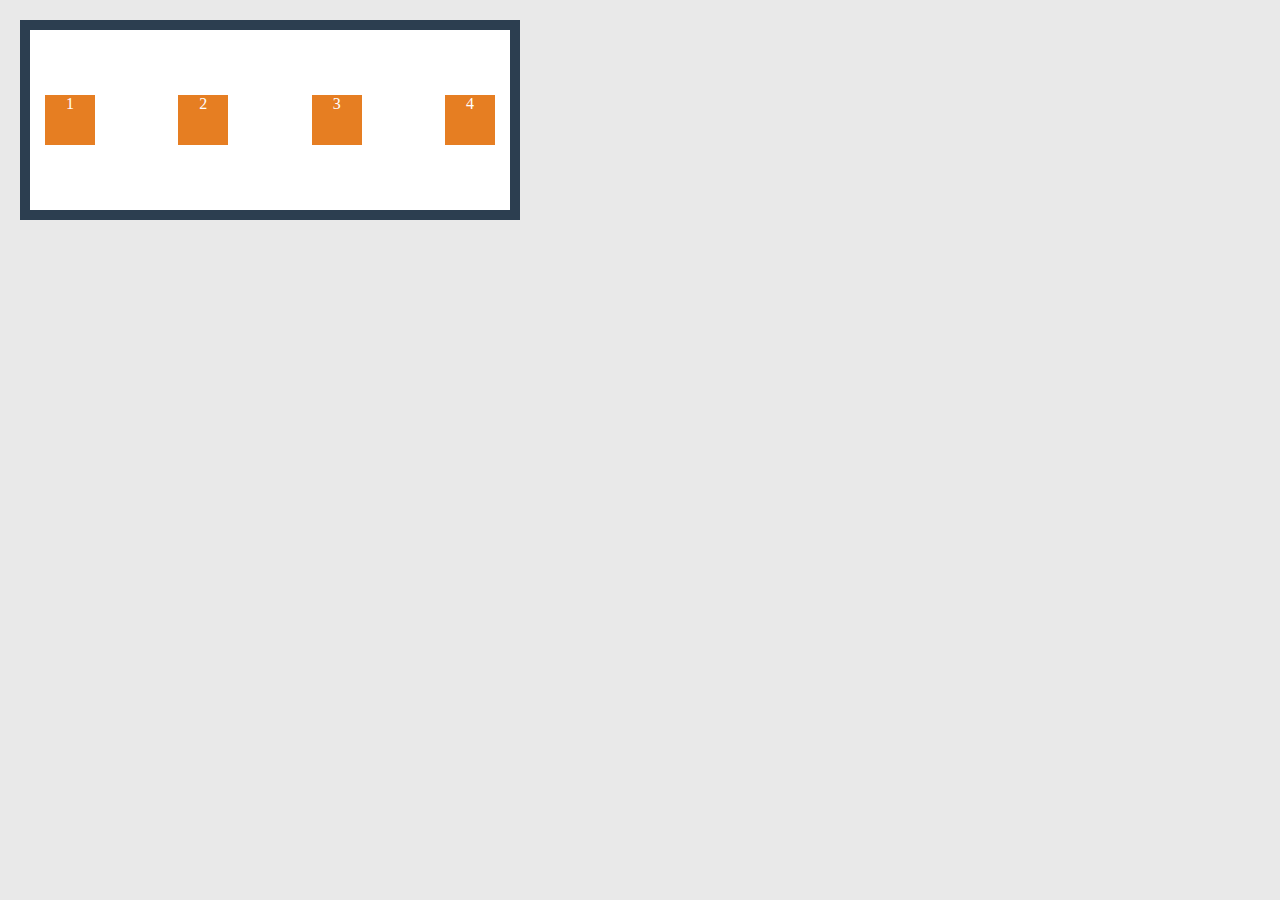
<file: Flexbox/index.html>
<!DOCTYPE html>
<html lang="en">
<head>
    <meta charset="UTF-8">
    <title>FlexBox</title>
    <meta name="viewport" content="width=device-width, initial-scale=1.0">
    <link rel="stylesheet" href="estilos.css">
</head>
<body>

    <div class="contenedor">
        <div class="elemento elemento1">1</div>
        <div class="elemento elemento2">2</div>
        <div class="elemento elemento3">3</div>
        <div class="elemento elemento4">4</div>
    </div>
    
</body>
</html>
</file>
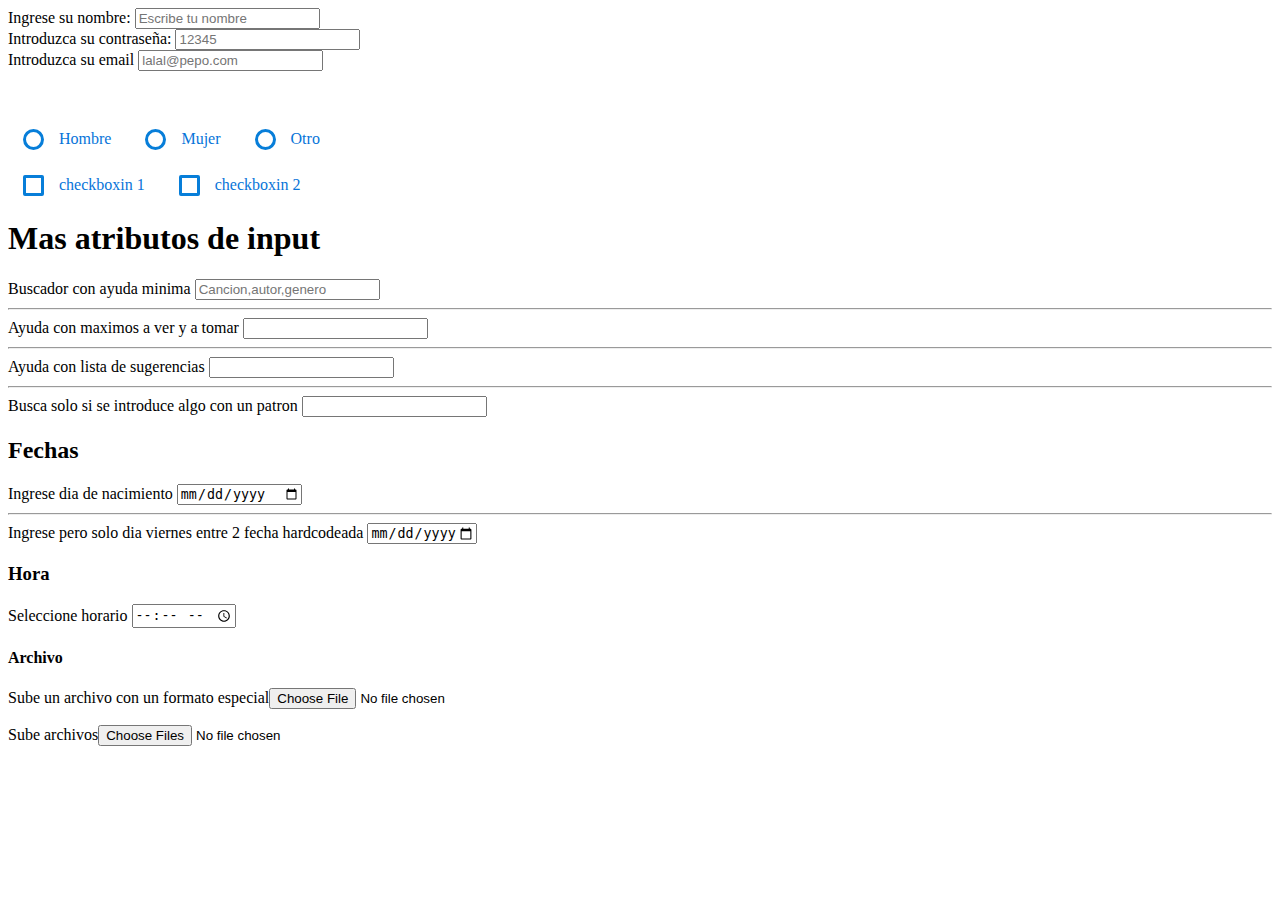
<file: Formulario Completo/index.html>
<!DOCTYPE html>
<html lang="en">
<head>
    <meta charset="UTF-8">
    <meta name="viewport" content="width=device-width, initial-scale=1.0,user-scalable=no">
    <title>Formulario</title>
    <link rel="stylesheet" href="estilos.css">
    <link rel="icon" href="../RP.png">
</head>
<body>
    <form >
        <!--Se asocia con el atributo  id-->
        <label for="idnombre">Ingrese su nombre: </label>
        <!--
            Cuadro para escribir con valor predertminado que al empezar a 
            escribir borra el contenido predeterminado anteriormente
        -->
        <input type="text" placeholder="Escribe tu nombre" 
        maxlength="10" name="nombre" id="idnombre">

        <br>
        <label for="idcontrasena">Introduzca su contraseña:</label>
        <input type="password" placeholder="12345" name="contrasena" id="idcontrasena">
       
        <br>
        <label for="idemail">Introduzca su email</label>
        <input type="email" id="idemail" placeholder="lalal@pepo.com">

        <br><br><br><br>
        <div class="radio">
            <input type="radio" name="sexo" id="hombre" >
            <label for="hombre">Hombre</label>
            <input type="radio" name="sexo" id="mujer" >
            <label for="mujer">Mujer</label>
            <input type="radio" name="sexo" id="otro">
            <label for="otro">Otro</label>
        </div>
        <br>
        <div class="check">
            <input type="checkbox" name="checkbox" id="checkbox1" >
            <label for="checkbox1">checkboxin 1</label>

            <input type="checkbox" name="checkbox2" id="checkbox2">
            <label for="checkbox2">checkboxin 2</label>

        </div>
        <div>

        </div>
    </form>

    <h1>Mas atributos de input</h1>
    <label for="idbuscador">Buscador con ayuda minima</label>
    <input type="search" name="buscador" id="idbuscador" placeholder="Cancion,autor,genero">
    <hr>
    <!-- 
        size caracteres visibles(es chamullo)
        maxlenght numero maximo de caracteres a tomar
    -->
    <label for="idbuscador2">Ayuda con maximos a ver y a tomar</label>
    <input type="search" id=idbuscador2 maxlength="7">

    <hr>
    <!-- 
        list crea una lista de sugerencias
    -->
    <label for="idbuscador3">Ayuda con lista de sugerencias</label>
    <input type="search" id=idbuscador3 list="listamodelos">
    <datalist id="listamodelos">
        <option value="Vento"></option>
        <option value="Apache"></option>
        <option value="Susan"></option>
        <option value="Flopi"></option>
    </datalist>

    <hr>
    <!-- 
        patter para introducir restricciones a lo ingresado
        required impide a los usuarios dejarlo vacio
    -->
    <label for="idbuscador4">Busca solo si se introduce algo con un patron</label>
    <input type="search" id=idbuscador4 pattern="[A-Za-z0-9]{8,20}" title="Un código válido consiste en una cadena con 8 a 20 caracteres, cada uno de los cuales es una letra o un dígito" required >

    <h2>Fechas</h2>
    <label for="fecha">Ingrese dia de nacimiento</label>
    <input type="date">
    <hr>
    <label for="fecha">Ingrese pero solo dia viernes entre 2 fecha hardcodeada</label>
    <input type="date" min="2015-02-20" max="2015-04-24" step="7">

    <h3>Hora</h3>
    <label for="">Seleccione horario</label>
    <input type="time" name="Hora">

    <h4>Archivo</h4>
    <!--
        <form action="../../form-result.php" method="post" 
        enctype="multipart/form-data" (usar esta xk es requerida)
    -->
    <p>Sube un archivo con un formato especial<input type="file" name="archivoSubido" accept="image/png, .jpeg, image/gif"></p>
    <p>Sube archivos<input type="file" name="archivoSubido[]" multiple></p>

</body>
</html>
</file>
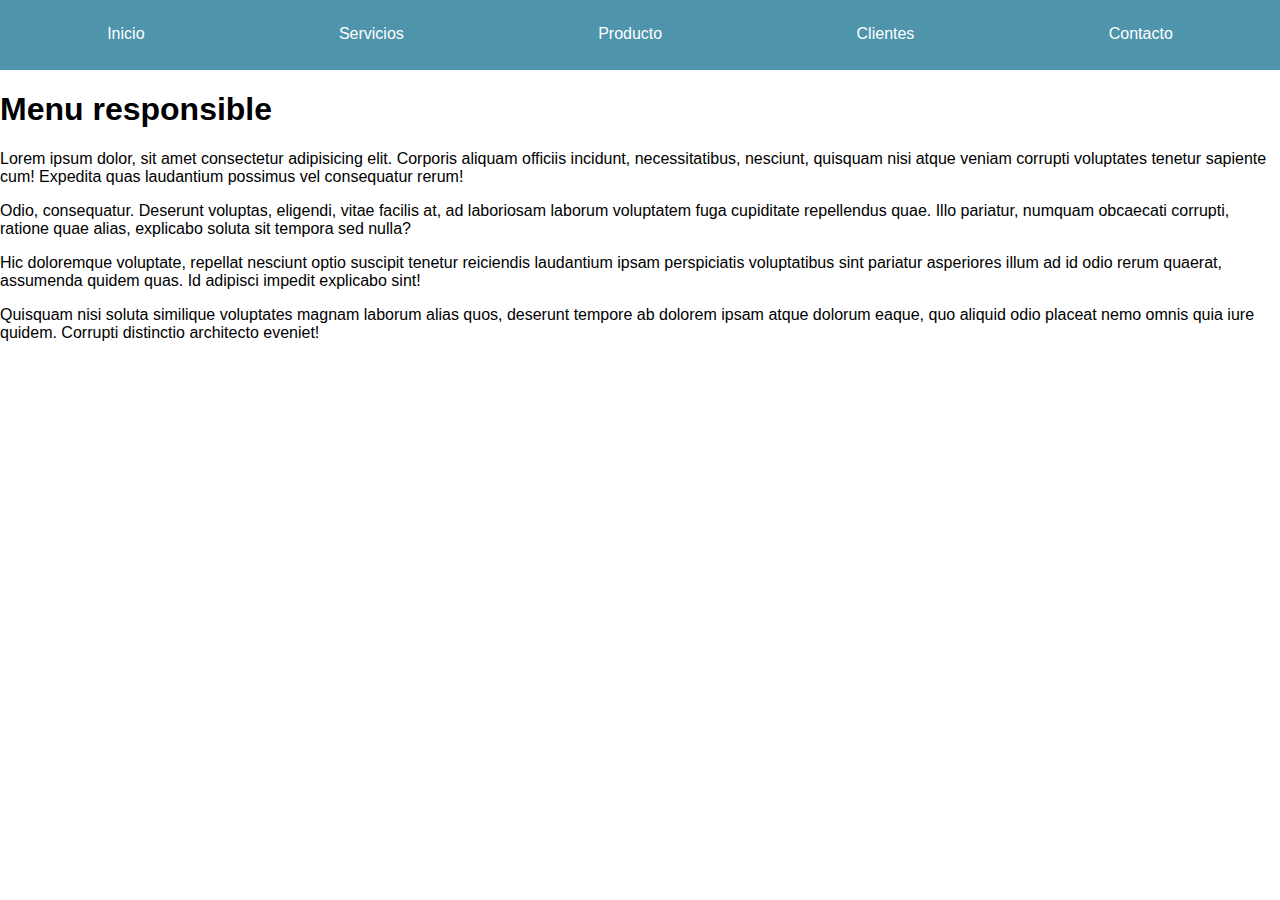
<file: menu desplegable/index.html>
<!DOCTYPE html>
<html lang="es">
<head>
    <meta charset="UTF-8">
    <meta name="viewport" content="width=device-width,
     initial-scale=1.0,user-scalable=no, initial-scale=1, maximum-scalable=1">
    <title>Document</title>
    <link rel="stylesheet" href="estilo.css">
</head>
<body>
    <header>
        <input type="checkbox" id="boton-menu">
        <label for="boton-menu"><img src="menu2.png" alt="" width="50"></label>

        <nav class="menu">
            <ul>
                <li><a href="">Inicio</a></li>
                <li><a href="">Servicios</a></li>
                <li><a href="">Producto</a></li>
                <li><a href="">Clientes</a></li>
                <li><a href="">Contacto</a></li>
            </ul>
        </nav>
    </header>

    <main>
        <h1>Menu responsible</h1>
        <p>Lorem ipsum dolor, sit amet consectetur adipisicing elit. Corporis aliquam officiis incidunt, necessitatibus, nesciunt, quisquam nisi atque veniam corrupti voluptates tenetur sapiente cum! Expedita quas laudantium possimus vel consequatur rerum!</p>
        <p>Odio, consequatur. Deserunt voluptas, eligendi, vitae facilis at, ad laboriosam laborum voluptatem fuga cupiditate repellendus quae. Illo pariatur, numquam obcaecati corrupti, ratione quae alias, explicabo soluta sit tempora sed nulla?</p>
        <p>Hic doloremque voluptate, repellat nesciunt optio suscipit tenetur reiciendis laudantium ipsam perspiciatis voluptatibus sint pariatur asperiores illum ad id odio rerum quaerat, assumenda quidem quas. Id adipisci impedit explicabo sint!</p>
        <p>Quisquam nisi soluta similique voluptates magnam laborum alias quos, deserunt tempore ab dolorem ipsam atque dolorum eaque, quo aliquid odio placeat nemo omnis quia iure quidem. Corrupti distinctio architecto eveniet!</p>
    </main>
</body>
</html>
</file>
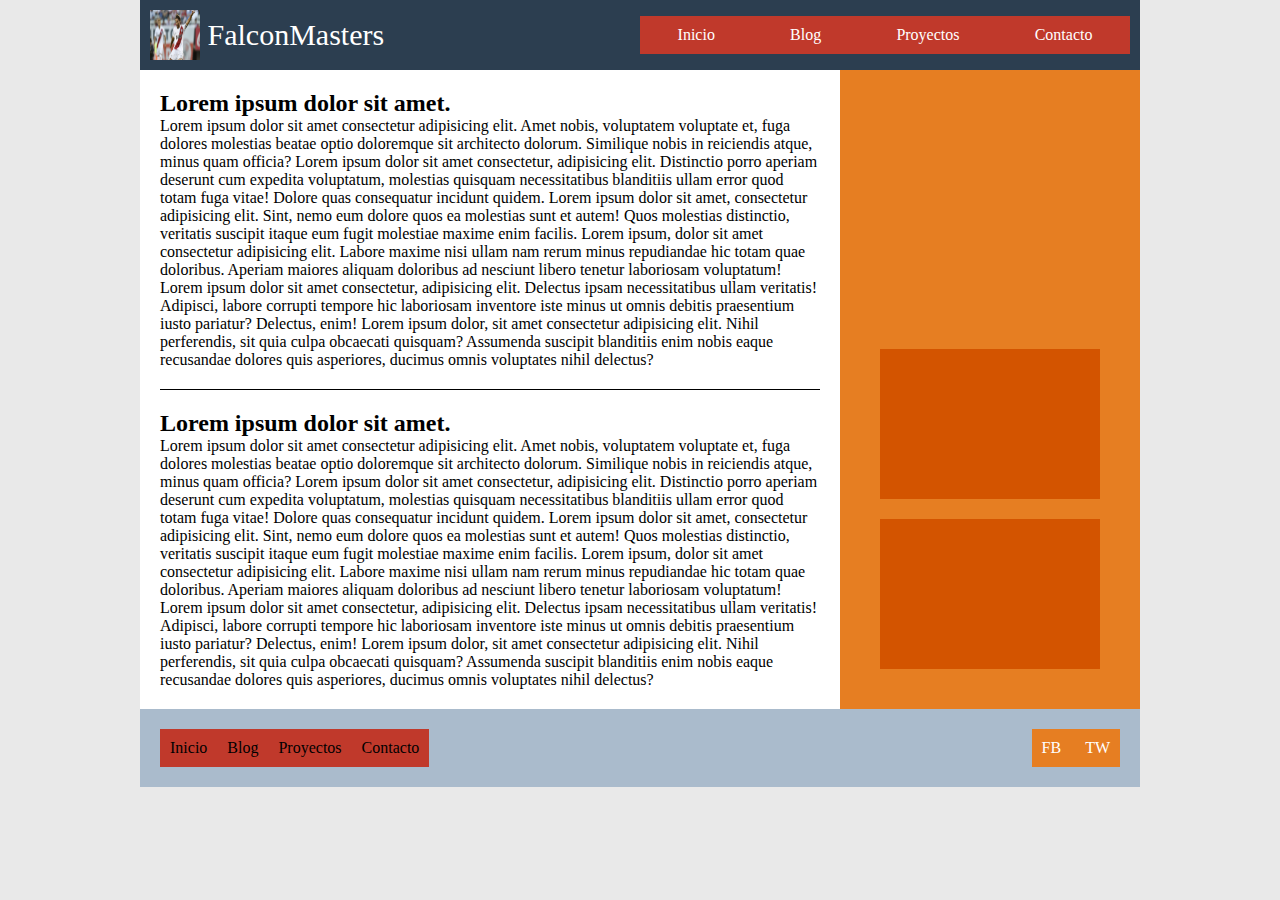
<file: Pagina de Practica/index.html>
<!DOCTYPE html>
<html lang="en">
<head>
    <meta charset="UTF-8">
    <meta name="viewport" content="width=device-width,user-scalable=no, initial-scale=1.0,maximum-scale=1.0,minimum-scale=1.0">
    <meta name="descripcion" content="">
    <title>Document</title>
    <link rel="stylesheet" href="estilos.css">
    
</head>

<body>

    <div class="contenedor">

        <header>
            <div class="logo">
                <img src="imagen/logo.jpg" width="150" alt=""><!--Inserta imagen-->
                <a href="#">FalconMasters</a>
            </div>
        
            <nav> <!--Menu de navegacion-->
                <a href="#">Inicio</a>
                <a href="#">Blog</a>
                <a href="#">Proyectos</a>
                <a href="#">Contacto</a>
            </nav>
        
        </header>

        <section class="main"> 
            <article>
                <h2 class="titulo">Lorem ipsum dolor sit amet.</h2>
                <p>
                    Lorem ipsum dolor sit amet consectetur adipisicing elit. Amet nobis, voluptatem voluptate et, fuga dolores molestias beatae optio doloremque sit architecto dolorum. Similique nobis in reiciendis atque, minus quam officia?
                    Lorem ipsum dolor sit amet consectetur, adipisicing elit. Distinctio porro aperiam deserunt cum expedita voluptatum, molestias quisquam necessitatibus blanditiis ullam error quod totam fuga vitae! Dolore quas consequatur incidunt quidem.
                    Lorem ipsum dolor sit amet, consectetur adipisicing elit. Sint, nemo eum dolore quos ea molestias sunt et autem! Quos molestias distinctio, veritatis suscipit itaque eum fugit molestiae maxime enim facilis.
                    Lorem ipsum, dolor sit amet consectetur adipisicing elit. Labore maxime nisi ullam nam rerum minus repudiandae hic totam quae doloribus. Aperiam maiores aliquam doloribus ad nesciunt libero tenetur laboriosam voluptatum!
                    Lorem ipsum dolor sit amet consectetur, adipisicing elit. Delectus ipsam necessitatibus ullam veritatis! Adipisci, labore corrupti tempore hic laboriosam inventore iste minus ut omnis debitis praesentium iusto pariatur? Delectus, enim!
                    Lorem ipsum dolor, sit amet consectetur adipisicing elit. Nihil perferendis, sit quia culpa obcaecati quisquam? Assumenda suscipit blanditiis enim nobis eaque recusandae dolores quis asperiores, ducimus omnis voluptates nihil delectus?
                </p>
            </article>

            <article>
                <h2 class="titulo">Lorem ipsum dolor sit amet.</h2>
                <p>
                    Lorem ipsum dolor sit amet consectetur adipisicing elit. Amet nobis, voluptatem voluptate et, fuga dolores molestias beatae optio doloremque sit architecto dolorum. Similique nobis in reiciendis atque, minus quam officia?
                    Lorem ipsum dolor sit amet consectetur, adipisicing elit. Distinctio porro aperiam deserunt cum expedita voluptatum, molestias quisquam necessitatibus blanditiis ullam error quod totam fuga vitae! Dolore quas consequatur incidunt quidem.
                    Lorem ipsum dolor sit amet, consectetur adipisicing elit. Sint, nemo eum dolore quos ea molestias sunt et autem! Quos molestias distinctio, veritatis suscipit itaque eum fugit molestiae maxime enim facilis.
                    Lorem ipsum, dolor sit amet consectetur adipisicing elit. Labore maxime nisi ullam nam rerum minus repudiandae hic totam quae doloribus. Aperiam maiores aliquam doloribus ad nesciunt libero tenetur laboriosam voluptatum!
                    Lorem ipsum dolor sit amet consectetur, adipisicing elit. Delectus ipsam necessitatibus ullam veritatis! Adipisci, labore corrupti tempore hic laboriosam inventore iste minus ut omnis debitis praesentium iusto pariatur? Delectus, enim!
                    Lorem ipsum dolor, sit amet consectetur adipisicing elit. Nihil perferendis, sit quia culpa obcaecati quisquam? Assumenda suscipit blanditiis enim nobis eaque recusandae dolores quis asperiores, ducimus omnis voluptates nihil delectus?
                </p>
            </article>
        </section>

        <aside>
            <div class="widget">
                <div class="imagen"></div>
            </div>

            <div class="widget">
                <div class="imagen"></div>
            </div>
        </aside>

        <footer>
            <section class="links">
                <a href="#">Inicio</a>
                <a href="#">Blog</a>
                <a href="#">Proyectos</a>
                <a href="#">Contacto</a>
            </section>

            <div class="social">
                <a href="#">FB</a>
                <a href="#">TW</a>
            </div>
        </footer>
    </div>
    
</body>
</html>
</file>
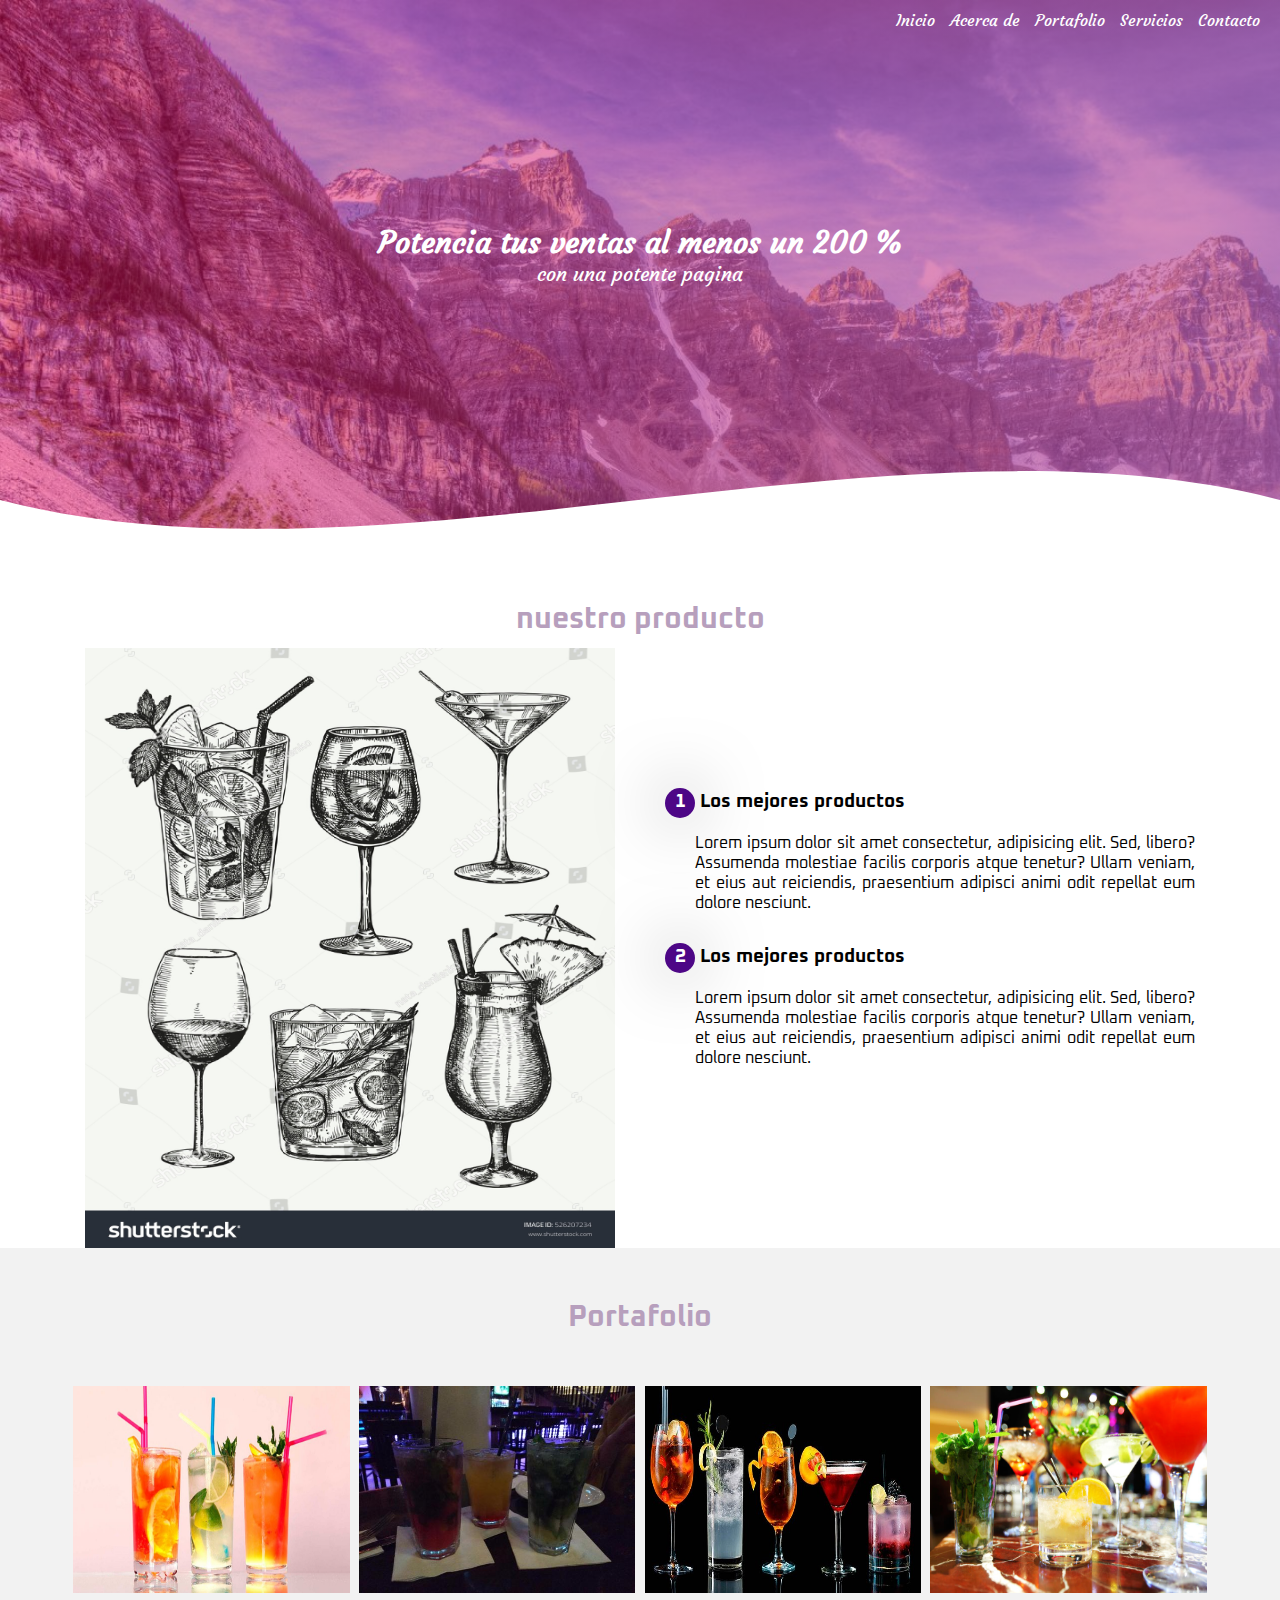
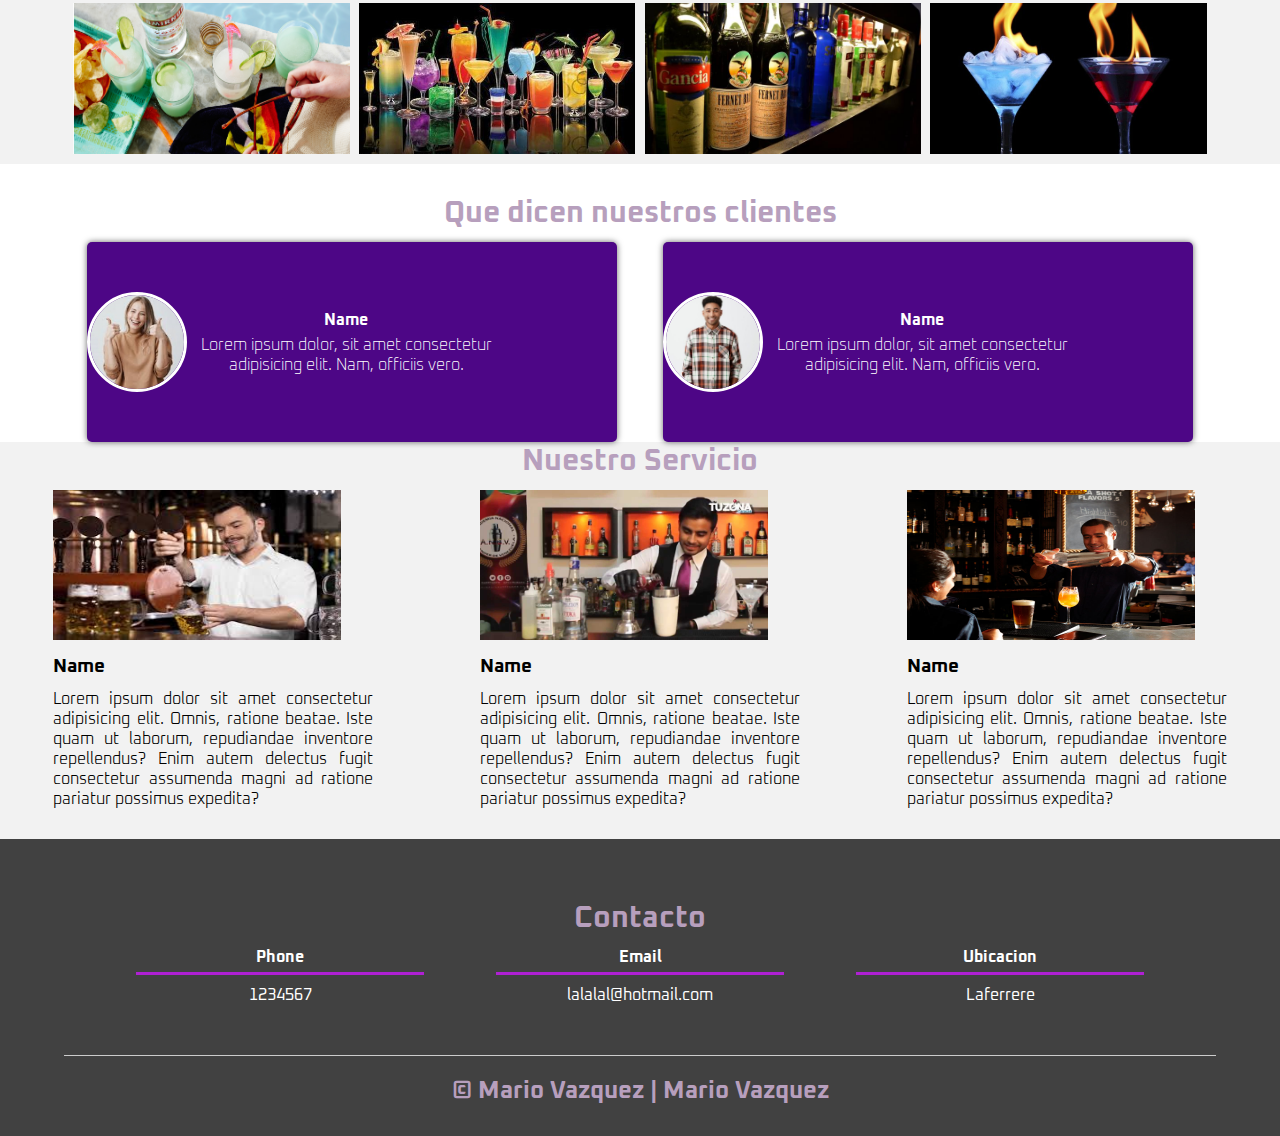
<file: Segunda Practica de pagina/index.html>
<!DOCTYPE html>
<html lang="es">
<head>
    <meta charset="UTF-8">
    <meta name="viewport" content="width=device-width, initial-scale=1.0, user-escalable=no">
    <title>Segunda practica</title>
    <link rel="stylesheet" href="estilos.css">
    <link rel="shortcut icon" href="../../Iconos/favicon.jpg" type="image/x-icon">
    <link href="https://fonts.googleapis.com/css?family=Courgette|Oxanium:400,500,800&display=swap" rel="stylesheet"> 
    <!-- https://fonts.google.com/ -->

</head>
<body>
    <header>

        <nav>
            <a href="https://www.ole.com.ar/">Inicio</a>
            <a href="#">Acerca de</a>
            <a href="#">Portafolio</a>
            <a href="#">Servicios</a>
            <a href="#">Contacto</a>
        </nav>

        <section class="textos-header">
            <h1>Potencia tus ventas al menos un 200 %</h1>
            <h2>con una potente pagina</h2>
        </section>

        <div class="wave" style="height: 150px; overflow: hidden;" ><svg viewBox="0 0 500 150" preserveAspectRatio="none"
             style="height: 100%; width: 100%;"><path d="M0.00,49.98 C150.00,150.00 349.20,-50.00 500.00,49.98 L500.00,150.00 L0.00,150.00 Z" 
             style="stroke: none; fill: #fff;"></path></svg></div>
        
    </header>
    <!-- minuto 17(html) -->
    <!--  -->
    <main> 
        <h2 class="titulo" >nuestro producto</h2>
        <section class="NuestroProducto">
            <img src="img/tragos.jpg" alt="" class="imagen-main">
            <div class="textos">
                <div class="texto">
                    <h3><span>1</span>Los mejores productos</h3>
                    <p>Lorem ipsum dolor sit amet consectetur, adipisicing elit. Sed, libero? Assumenda molestiae facilis corporis atque tenetur? Ullam veniam, et eius aut reiciendis, praesentium adipisci animi odit repellat eum dolore nesciunt.</p>
                </div>
                <div class="texto">
                    <h3><span>2</span>Los mejores productos</h3>
                    <p>Lorem ipsum dolor sit amet consectetur, adipisicing elit. Sed, libero? Assumenda molestiae facilis corporis atque tenetur? Ullam veniam, et eius aut reiciendis, praesentium adipisci animi odit repellat eum dolore nesciunt.</p>
                </div>    
             
            </div>  
        </section>

        <section class="portafolio">
            <h2 class="titulo">Portafolio</h2>
            <br><br>
            <div class="galeria">
            
               <img src="img/fotos/trago1.jpg" alt="">
               <img src="img/fotos/trago2.jpg" alt=""> 
               <img src="img/fotos/trago3.jpg" alt=""> 
               <img src="img/fotos/trago4.jpg" alt=""> 
               <img src="img/fotos/trago5.jpg" alt=""> 
               <img src="img/fotos/trago6.jpg" alt=""> 
               <img src="img/fotos/trago7.jpg" alt=""> 
               <img src="img/fotos/trago8.jpg" alt=""> 
            </div>
        </section>
        <section class=" max-opinion">
            <h2 class="titulo">Que dicen nuestros clientes</h2>

            <div class="opinion"> 
                <img src="img/cliente/images.jpg" alt="">
                <div>
                    <h4>Name</h4>
                    <p>Lorem ipsum dolor, sit amet consectetur adipisicing elit. Nam, officiis vero.</p>
                </div>
            </div>

            <div class="opinion">
                <img src="img/cliente/persona-e1533759204552.jpg" alt="">
                <div>
                    <h4>Name</h4>
                    <p>Lorem ipsum dolor, sit amet consectetur adipisicing elit. Nam, officiis vero.</p>
                </div>
            </div>

        </section>

        <section class=" servicios">
            <h2 class="titulo">Nuestro Servicio</h2>
            <div>
                <img src="img/Haciendo tragos/index.jpg" alt="">
                <h3>Name</h3>
                <p>Lorem ipsum dolor sit amet consectetur adipisicing elit. Omnis, ratione beatae. Iste quam ut laborum, repudiandae inventore repellendus? Enim autem delectus fugit consectetur assumenda magni ad ratione pariatur possimus expedita?</p>
            </div>
            <div>
                <img src="img/Haciendo tragos/maxresdefault.jpg" alt="">
                <h3>Name</h3>
                <p>Lorem ipsum dolor sit amet consectetur adipisicing elit. Omnis, ratione beatae. Iste quam ut laborum, repudiandae inventore repellendus? Enim autem delectus fugit consectetur assumenda magni ad ratione pariatur possimus expedita?</p>
            </div>
            <div>
                <img src="img/Haciendo tragos/trago1.jpg" alt="">
                <h3>Name</h3>
                <p>Lorem ipsum dolor sit amet consectetur adipisicing elit. Omnis, ratione beatae. Iste quam ut laborum, repudiandae inventore repellendus? Enim autem delectus fugit consectetur assumenda magni ad ratione pariatur possimus expedita?</p>
            </div>
        </section>
    </main>
    <footer>
        <h2 class="titulo">Contacto</h2>
        <div class="contacto">
            <div>
                <h4>Phone</h4>
                <p>1234567</p> 
             </div>
             <div>
                 <h4>Email</h4>
                 <p>lalalal@hotmail.com</p> 
              </div>
              <div>
                 <h4>Ubicacion</h4>
                 <p>Laferrere</p> 
              </div>
        </div>
         <h2 class="titulo-final">&copy; Mario Vazquez | Mario Vazquez</h2>
    </footer>


   
</body>
</html>
</file>
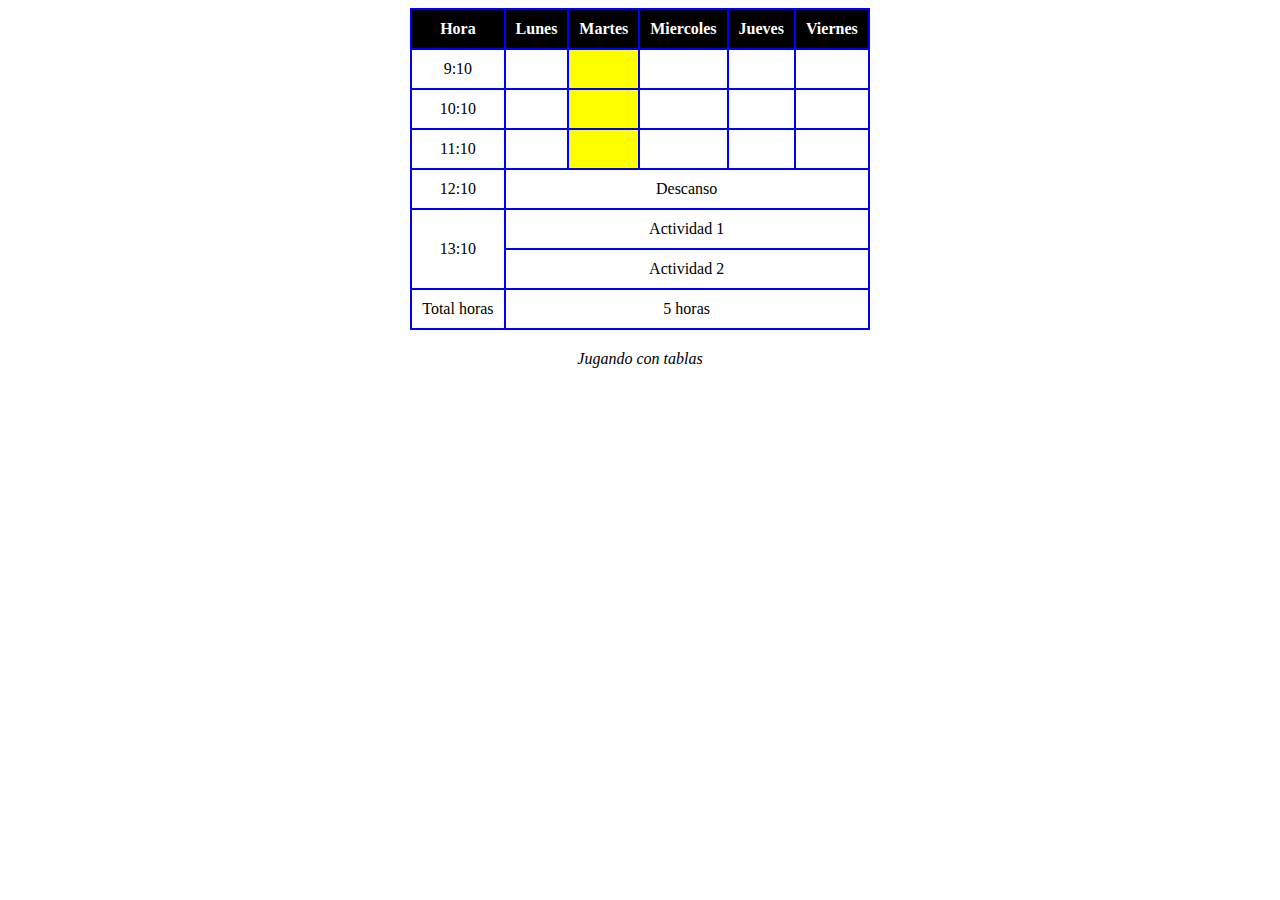
<file: Tabla Comun/index.html>
<!DOCTYPE html>
<html lang="en">
<head>
    <meta charset="UTF-8">
    <meta name="viewport" content="width=device-width, initial-scale=1.0,A user-scalable=no">
    <title>Document</title>
    <link rel="stylesheet" href="estilos.css">
</head>
    <table >

        <!--
            Leyenda
        -->
        <caption>Jugando con tablas</caption>

        <!--
            Agrupacion de columnas
        -->
        <colgroup>
            <col span="2"><!--Ignora la cantidad dicha-->
            <col class="yellow"> <!--En este caso, comienza con la tercera-->
        </colgroup>

        <thead>

            <!--Cabecera-->
            <tr> <!--1° fila-->
                <th>Hora</th><!--1° columnas-->
                <th>Lunes</th><!--2° columnas-->
                <th>Martes</th><!--3° columnas-->
                <th>Miercoles</th><!--4° columnas-->
                <th>Jueves</th<!--5° columnas-->
                <th>Viernes</th><!--6° columnas-->
            </tr> 
            <!--Fin de cabezera--> 
        </thead>
        <!--Cuerpo de la tabla-->
        <tbody>
<!-- Para pintar una fila, poner clase en tr-->

            <tr ><!--2° fila-->
                <td>9:10</td><!--1° columnas-->
                <td></td><!--2° columnas-->
                <td></td><!--3° columnas-->
                <td></td><!--4° columnas-->
                <td></td><!--5° columnas-->
                <td></td><!--6° columnas-->
            </tr>  
            <tr>
                <td>10:10</td>
                <td></td>
                <td></td>
                <td></td>
                <td></td>
                <td></td><!--6° columnas-->
            </tr>
            <tr>
                <td>11:10</td>
                <td></td>
                <td></td>
                <td></td>
                <td></td>
                <td></td><!--6° columnas-->
            </tr>
            <tr>
                <td>12:10</td>
                <!--Ocupa la cantidad de columnas que indiquemos-->
                <td colspan="5">Descanso</td>
            </tr>
            <tr>
                <td rowspan="2">13:10</td> <!--Ocupa dos filas-->
                <td colspan="5">Actividad 1</td>
            </tr>
            <tr>
                <td colspan="5">Actividad 2</td>
            <tfoot>
                <tr>
                    <td>Total horas</td>
                    <td colspan="5">5 horas</td>
                </tr>
            </tfoot>

        </tbody>
    </table>

</body>
</html>
</file>
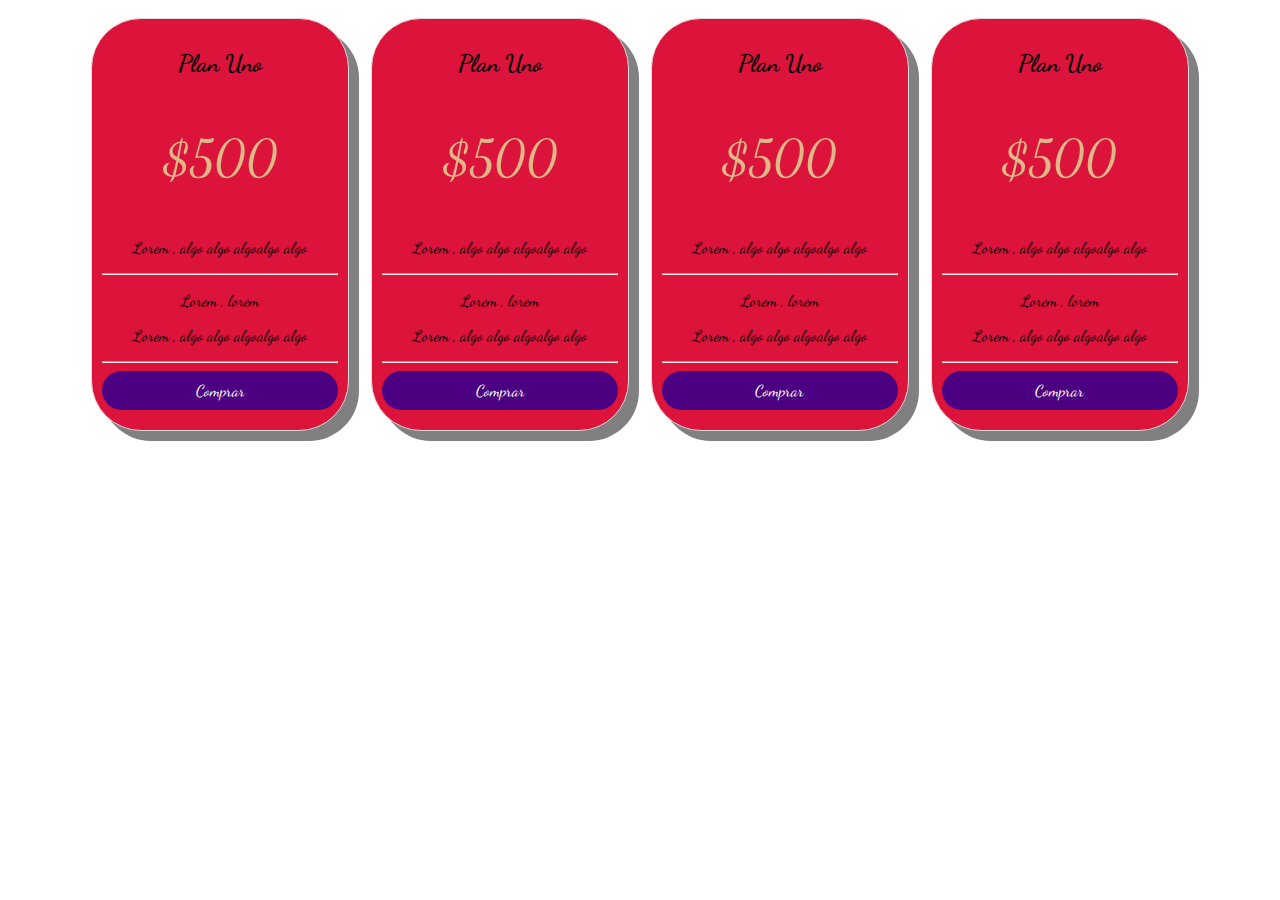
<file: Tabla de precios/tabla-precios.html>
<!DOCTYPE html>
<html lang="en">
<head>
    <meta charset="UTF-8">
    <meta name="viewport" content="width=device-width, initial-scale=1.0">
    <title>Tabka de Precios</title>
    <link href="https://fonts.googleapis.com/css?family=Dancing+Script:400,600,700&display=swap&subset=vietnamese" rel="stylesheet"> 
    <link rel="stylesheet" href="tabla-precios.css">
</head>
<body>

    <section class="contenedor flex textoEnElCentro">
        <div class="columna">
            <h2>Plan Uno</h2>
            <p class="precio"> $500</p>
            <p>Lorem , algo algo algoalgo algo </p>
            <!-- es el dibujo de una linea linea-->
            <hr> 
            <p>Lorem , lorem</p>
            <p>Lorem , algo algo algoalgo algo</p>
            <hr>
            <a href="#" class="boton-precio">Comprar</a>
        </div>
        <div class="columna">
            <h2>Plan Uno</h2>
            <p class="precio"> $500</p>
            <p>Lorem , algo algo algoalgo algo </p>
            <!-- es el dibujo de una linea linea-->
            <hr> 
            <p>Lorem , lorem</p>
            <p>Lorem , algo algo algoalgo algo</p>
            <hr>
            <a href="#" class="boton-precio">Comprar</a>
        </div>
        <div class="columna">
            <h2>Plan Uno</h2>
            <p class="precio"> $500</p>
            <p>Lorem , algo algo algoalgo algo </p>
            <!-- es el dibujo de una linea linea-->
            <hr> 
            <p>Lorem , lorem</p>
            <p>Lorem , algo algo algoalgo algo</p>
            <hr>
            <a href="#" class="boton-precio">Comprar</a>
        </div>
        <div class="columna">
            <h2>Plan Uno</h2>
            <p class="precio"> $500</p>
            <p>Lorem , algo algo algoalgo algo </p>
            <!-- es el dibujo de una linea linea-->
            <hr> 
            <p>Lorem , lorem</p>
            <p>Lorem , algo algo algoalgo algo</p>
            <hr>
            <a href="#" class="boton-precio">Comprar</a>
        </div>
    </section>
    
</body>
</html>
</file>
<file: Flexbox/estilos.css>
*{
    margin: 0;
    padding: 0;
    box-sizing: border-box;
}
body{
    background:#e9e9e9;
}
.contenedor{
    width: 500px;
    height: 200px;
    background: #fff;
    padding: 10px;
    border: 10px solid #2c3e50;
    margin: 20px;

    display: flex/* se posicionaron en linea y ahora ocupa 100 % de la parte vertical*/;
    flex-direction: row;
    flex-wrap: wrap;

    justify-content: space-between;
    align-items: center;

}
.elemento{
    color: #fff;
    margin: 5px;
    width: 50px/*(ANCHO)por defecto ocupa el 100*/;
    height: 50px; /*(ALTURA)despues del displaya flex, esto recuadra el numero*/
    background: #e67e22;
    text-align: center;
}
</file>
<file: Formulario Completo/estilos.css>
input[type="radio"], 
input[type="checkbox"]{
    display: none;
}

.radio label,
.check label{
    color: #0774D9;
    padding: 5px 15px 5px 51px;
    display: inline-block;
    position: relative;
    font-size: 1em;
    border-radius: 5px;
    cursor: pointer;/*para que paresca que es un link*/
    -webkit-transition: all 0.7s ease;
    transition: all 0.7s ease;
}

.radio label:hover,
.check label:hover{
    background: cornflowerblue;
}

.radio label::before,
.check label:before{
    content:"" ;
    width: 15px;
    height: 15px;
    display: inline-block;
    background:none;
    border: 3px solid #077ed9;
    border-radius: 50%;
    position: absolute;
    left: 15px;
    top: 4px;
}

.check label:before{
   border-radius: 2px; 
}


/*Cuando esten selecionados, vamos a modificar los estilos de label*/
input[type="radio"]:checked + label,
input[type="checkbox"]:checked + label{
    padding: 5px 15px;
    background: #0774D9;
    border-radius: 2px;
    color: #fff;
}

/* Desaparecer el circulo */
input[type="radio"]:checked + label:before,
input[type="checkbox"]:checked + label:before{
    display: none;
}
</file>
<file: menu desplegable/estilo.css>
/* *{
    margin: 0;
    padding: 0;
    background: #f2f2f2;
} */
body{
    margin: 0;
    font-family: sans-serif;
}
header{
    width: 100%;
    background: #4e94ab;
    height: 70px;
}
#boton-menu{
    display: none;/*elimina el cuadradito*/
}
header label{
    display: none;/*ahora lo pongo para que desaparezca*/
    width: 30px;
    height: 30px;
    padding: 10px;
}
header label:hover{
    cursor: pointer;
    background: red;
    width:50px;
    height: 50px;
}

.menu ul{
    margin: 0;
    list-style: none;/*Se saca los puntos a la lista*/
    padding: 10px;
    display: flex;
    /* justify-content: space-evenly; */
}

.menu li{
    flex-grow: 1;
    text-align: center;
}

.menu li:hover{
    background: rgba(0, 0, 0, 0.5);
}

.menu li a{
    display: block ;
    padding: 15px 20px;
    color: #fff;
    text-decoration: none;
}

.pepe{

   padding: 20px; 
  
}

@media screen and (max-width:700px){
    
    header label{
        display: block;
    }
    .menu {
        position: absolute;
        background: #4e94ab;
        width: 100%;
        margin-left: -100%;/*para sacar el menu de la pantalla */
        transition: all 0.5s;
    }
    .menu ul{
        flex-direction: column;
    }

    .menu li{
        border-top: 1px solid #fff;
    }
    .menu li:last-child{
        border-bottom: 1px solid #fff;
    }

    #boton-menu:checked ~ .menu{
        margin: 0;
    }

}
</file>
<file: Pagina de Practica/estilos.css>
*{
    margin: 0;
    padding: 0; /*establece el espacio de relleno requerido por todos los lados de un elemento.*/
    box-sizing: border-box; /*Esto típicamente hace mucho más fácil dimensionar elementos.*/
}

.contenedor{
    background: #ccc;
    width: 90%;
    max-width: 1000px;
    margin: auto;

    /*Flex*/
    display: -webkit-box;
    display: flex;
    -webkit-box-orient: horizontal;
    -webkit-box-direction: normal;
            flex-direction: row;
    flex-wrap: wrap;

}

body{
    background: #e9e9e9; 
    
}

header{
    background: #2c3e50;
    width: 100%;
    padding: 10px;

    /*Flex*/
    display: -webkit-box;
    display: flex;
    -webkit-box-pack: justify;
            justify-content: space-between;
    -webkit-box-align: center;
            align-items: center;
    -webkit-box-orient: horizontal;
    -webkit-box-direction: normal;
            flex-direction: row;
    flex-wrap: wrap;
}
header .logo{
    color: #fff;
    font-size: 30px;
}

header .logo img{
    
    height: 50px; /*Altura*/
    width: 50px;
    /*lo de arriba es para no tener que usar siempre flex box y esas cosas*/
    vertical-align: top;
}

header .logo a{
    color: #fff;
    text-decoration: none;
    line-height: 50px;/*para que se centre con la imagen, esta hardcodeada la altura(height)*/
}

header nav{
    width: 50%;
    
    /*FLex*/
    display: -webkit-box;
    display: flex;
    flex-wrap: wrap;
    -webkit-box-align: center;
            align-items: center;
}

header nav a{
    background: #c0392b;
    color: #fff;
    text-align: center;
    text-decoration: none;
    padding: 10px;
    display: inline-block;

    /*propiedades del flex (heredadas)*/
    -webkit-box-flex: 1;
            flex-grow: 1; /*sin esta linea no ocupada el total del espacio*/
}

header nav a:hover{
    background:blue;
}

.main{
    background: #fff;
    padding: 20px;

    -webkit-box-flex: 1;

            flex: 1 1 70%;/* crecer  escoger basic*/
    /*flex: 1; es la de arriba o esta/*}
    /*En esta se mantiene fijo el aside, cambia el main */
}
.main article{
    margin-bottom: 20PX;
    padding-bottom: 20px;
    border-bottom: 1px solid #000;
}

/*a los ulimos no les apico lo dicho*/
.main article:nth-last-child(1){
    margin-bottom: 0;
    padding-bottom: 0;
    border-bottom: none;
}

aside{
    background: #e67e22;
    padding: 30px;
    /*flex: 0 0 300px*/
    /*Se mantiene en 300px, el main varia*/

    /*flex*/
    -webkit-box-flex: 1;
            flex: 1 1 30%;
    display: -webkit-box;
    display: flex;
    flex-wrap: wrap;
    -webkit-box-pack: end;
            justify-content: flex-end;
    -webkit-box-orient: vertical;
    -webkit-box-direction: normal;
            flex-direction: column ;
}

aside .widget{
    background: #d35400;
    height: 150px;
    margin: 10px;
}

footer {
    background: #abc;
    width: 100%;
    padding: 20px;

    /*flex*/
    display: -webkit-box;
    display: flex;
    flex-wrap: wrap;
    -webkit-box-pack: justify;
            justify-content: space-between;
}

footer .links{
    background: #c0392b;
    display: -webkit-box;
    display: flex;
    flex-wrap: wrap;
}

footer .links a {
    -webkit-box-flex: 1;
            flex-grow: 1;
    color:black;
    padding: 10px;
    text-align: center;
    text-decoration: none;
    
}
/*LOS HOVER VAN SIN ESPACIOS, SON UNA VERGA*/
footer .links a:hover {
    background: blue;
}

footer .social {
    background: #e67e22;
}

footer .social a{
    color: #fff;
    text-decoration: none;
    padding: 10px;
    display: inline-block;/*por que no use flebox*/
}

footer .social a:hover{
    background: black;
}

/*CAMBIO A ESTRUCTURA DE COLUMNAS CUANDO PASA CIERTA CANTIDAD DE PIXELES*/

@media screen and (max-width: 800px){
    .contenedor{
        -webkit-box-orient: vertical;
        -webkit-box-direction: normal;
                flex-direction: column;
    }
    header{
        -webkit-box-orient: vertical;
        -webkit-box-direction: normal;
                flex-direction: column;
        padding:0 ;
    }
    header .logo{
        margin: 20px 0;
    }
    header nav{
        width: 100%;
    }

    aside{
        -webkit-box-orient: horizontal;
        -webkit-box-direction: normal;
                flex-direction: row;
        -webkit-box-flex: 0;
                flex: 0;
    }
    aside .widget{
        -webkit-box-flex: 1;
                flex-grow: 1;
    }
}
@media screen and (max-width: 600px){
    aside{
        -webkit-box-orient: vertical;
        -webkit-box-direction: normal;
                flex-direction: column; 
    }
    footer{
        justify-content: space-around;
    }
}
</file>
<file: Segunda Practica de pagina/estilos.css>
*{
    margin: 0; 
    padding: 0;
    box-sizing: border-box;
    width: 100%;
}
body{
    font-family: 'Oxanium';
}
header{
    /* https://uigradients.com/#Shifter */
    font-family: 'Courgette';
    width: 100%;
    height: 600px;
    background: #bc4e9c;  /* fallback for old browsers */  /* Chrome 10-25, Safari 5.1-6 */
    background: -webkit-gradient(linear, left top, right top, from(hsla(340,95%,50%,0.459)), to(hsla(317,45%,52%,0.664))),url(img/paisaje.jpg);
    background: linear-gradient(to right, hsla(340,95%,50%,0.459), hsla(317,45%,52%,0.664)),url(img/paisaje.jpg); /* W3C, IE 10+/ Edge, Firefox 16+, Chrome 26+, Opera 12+, Safari 7+ */
    background-size: cover;/*Es para el tamaño de la imagen de fondo*/
    background-attachment: fixed;
    position: relative;
}
.textos-header{
    display:-webkit-box;
    display:flex;
    -webkit-box-orient: vertical;
    -webkit-box-direction: normal;
            flex-direction: column;
    height: 430px;
    width: 100%;
    -webkit-box-align: center;
            align-items: center;
    -webkit-box-pack: center;
            justify-content: center;
    text-align: center;
}
.textos-header h1{
    font-size: 30px;
    color: #fff;
}
.textos-header h2{
    font-size: 20px;
    color: #fff;
    font-weight: 300;/*para que sea mas fino*/
}
nav{
    text-align: right;
    padding: 10px 10px;
}
nav a{
    color: #fff;
    font-weight: 300;
    text-decoration: none;
    margin-right: 10px;
}
nav a:hover{
    text-decoration: underline;
}

.wave{
    position: absolute;
    bottom: 0;
    width: 100%;
}

.titulo{
    color: #b79fbd;
    font-size: 30px;
    text-align: left;
    margin-bottom: 10px;
    text-align: center;
}
.NuestroProducto{
    width: 90%;
    margin: auto;
    
    
     /*Flex*/
    display: -webkit-box;
    display: flex;
    justify-content: space-around;
    -webkit-box-orient: horizontal;
    -webkit-box-direction: normal;
            flex-direction: row;
    flex-wrap: wrap;
    -webkit-box-align: center;
            align-items: center;
    -webkit-box-pack: center;
            justify-content: center;
}
.imagen-main{
    width: 46%;
    height: 600px;
}
.textos{
    width: 46%;
    margin: 0 0 10px 50px;

    /*Flex*/
    display: -webkit-box;
    display: flex;
    -webkit-box-orient: vertical;
    -webkit-box-direction: normal;
            flex-direction: column;
    flex-wrap: wrap;
    -webkit-box-align: center;
            align-items: center;
    -webkit-box-pack: center;
            justify-content: center;
}
.texto h3{
    margin-bottom: 15px;
}
.texto h3 span{
    background: #4d0686;
    color: #fff;
    border-radius: 50%;
    display: inline-block;
    text-align: center;
    width: 30px;
    height: 30px;
    padding: 2px;
    box-shadow: 0 0 66px rgba(0, 0 ,0,.5);
    margin-right: 5px;
}

.texto p{
    padding: 0px 0px 30px 30px;
    font-weight: 300px;
    text-align: justify;
}
/* Galeria */
.portafolio{
    background-color: #f2f2f2;
    width: 100%;
    padding-top: 50px;
}
.galeria{
    
    width: 90%;
    margin: auto;
    display: -webkit-box;
    display: flex;
    -webkit-box-pack: space-evenly;
            justify-content: space-evenly;
    flex-wrap: wrap;
    
    align-content: center;
    cursor: pointer;
}

.galeria img{
    width: 24%;
    margin-bottom: 10px;
}

.max-opinion{
    padding-top: 30px;
    width: 90%;
    margin: auto;
    display: -webkit-box;
    display: flex;
    justify-content:space-around;
    flex-wrap: wrap;
}

.opinion{
    background: #4d0686;
    display: -webkit-box;
    display: flex;
    width: 46%;
    height: 200px;
    -webkit-box-align: center;
            align-items: center;
    border-radius: 5px;
    box-shadow: 0 0 6px rgba(0, 0 ,0, .6);
    
}
.opinion img{
    width: 100px;
    height: 100px;
    -o-object-fit: cover;
       object-fit: cover;
    border: 3px solid #fff;
    border-radius:50% ;
    -webkit-box-pack: center;
            justify-content: center;
}

.opinion div{
    width: 60%;
    color: #fff;
    text-align: center;
}

.opinion div p{
    font-weight: 10;
    padding-top: 5px;
    justify-content: space-around;
}

/* Servicios */
.servicios{
    /* width: 90%;
    margin: auto; */
    background: #f2f2f2;
    padding-bottom: 30px;
    display: -webkit-box;
    display: flex;
    justify-content: space-around;
    flex-wrap: wrap;
    
}
.servicios div{
    width: 25%;
    -webkit-box-pack: center;
            justify-content: center;
}

.servicios img{
    width: 90%;
    height: 150px;
}

.servicios h3{
    margin: 10px 0;
}

.servicios p{
    font-weight: 300;
    text-align: justify;
}

footer{
    background: #414141;
    padding: 60px 0 30px 0;
    margin: auto;
}

.contacto{
    display: -webkit-box;
    display: flex;
    width: 90%;
    -webkit-box-pack: space-evenly;
            justify-content: space-evenly;
    margin: auto;
    padding-bottom: 50px;
    border-bottom: 1px solid #ccc;
    
}

.contacto div {
    
    color: #fff;
    text-align: center;
    width: 25%;
}

.contacto h4{
    border-bottom: 3px solid #af20d3;
    padding-bottom: 5px;
    margin-bottom: 10px;
}

.titulo-final{
    text-align: center;
    font-size: 24px;
    margin: 20px 0 0 0;
    color: #b79fbd;

}

 @media screen and (max-width:900px){
    header{
        background-position: center;
        height: 500px;
    }
    nav{
        padding-top: 50px;
        /* text-align: center; */
    }
    .NuestroProducto{
        -webkit-box-pack: center;
                justify-content: center;
        -webkit-box-align: center;
                align-items: center;
    }
    .textos{
        width: 90%;
        margin: auto;
    }
    .imagen-main{
        width: 90%;
        height: auto;
    }
    .galeria img{
        width: 46%;
    }
    .max-opinion{
        -webkit-box-orient: vertical;
        -webkit-box-direction: normal;
                flex-direction: column;
        -webkit-box-pack: center;
                justify-content: center;
        -webkit-box-align: center;
                align-items: center;
    }
    .opinion{
        width: 90%;
        margin-top: 15px;
    }
    .opinion:last-child{
        margin-bottom: 30px;
    }
    .servicios{
        -webkit-box-pack: center;
                justify-content: center;
        -webkit-box-orient: vertical;
        -webkit-box-direction: normal;
                flex-direction: column;
    }
    .servicios div{
        width: 90%;
        justify-items: center;
        margin: auto;
    }
    .servicios img{
        width: 100%;
        height: 250px;
        margin-top: 20px;
        margin-bottom: 30px;
    }
    .servicios p{
        text-align: center;
    }   
}
@media screen and (max-width:500px){
    header{
        background-position: center;
    }
    nav{
        padding-top: 50px;
        text-align: center; 
    }
    .textos-header h1{
        font-size: 20px;
    }
    .textos-header h2{
        font-size: 15px;
    }
    .NuestroProducto{
        -webkit-box-pack: center;
                justify-content: center;
        -webkit-box-align: center;
                align-items: center;
    }
    .textos{
        width: 90%;
        margin: auto;
    }
    .portafolio h2{
        font-size: 20px;
    }
    .imagen-main{
        width: 90%;
        height: auto;
    }
    .galeria img{
        width: 90%;
    }
    .max-opinion{
        -webkit-box-orient: vertical;
        -webkit-box-direction: normal;
                flex-direction: column;
        -webkit-box-pack: center;
                justify-content: center;
        -webkit-box-align: center;
                align-items: center;
    }
    .max-opinion h2{
        font-size: 25px;
    }
    .opinion{
        width: 95%;
        margin-top: 15px;
        display: -webkit-box;
        display: flex;
        -webkit-box-orient: vertical;
        -webkit-box-direction: normal;
                flex-direction: column;
        -webkit-box-pack: center;
                justify-content: center;
        height: 250px;
    }
    .opinion img{
        width: 50px;
        height: 50px;
    }
    .opinion div{
        text-align: justify;
    }
    .opinion:last-child{
        margin-bottom: 30px;
    }
    .servicios{
        -webkit-box-pack: center;
                justify-content: center;
        -webkit-box-orient: vertical;
        -webkit-box-direction: normal;
                flex-direction: column;
    }
    .servicios h2{
        font-size: 25px;
    }
    .servicios div{
        width: 90%;
        justify-items: center;
        margin: auto;
    }
    .servicios img{
        width: 100%;
        height: 250px;
        margin-top: 20px;
        margin-bottom: 30px;
    }
    .servicios p{
        text-align: center;
    }
    .contacto{
        -webkit-box-orient: vertical;
        -webkit-box-direction: normal;
                flex-direction: column; 
    }
    .contacto div{
        text-align: center;
        width: 90%;
        padding-bottom: 15px;
    }
    .contacto h4{
        border-bottom: none;
        padding-bottom: 0;
        margin-bottom: 0;
    }
    .titulo-final{
        font-size: 15px;
    }

}
</file>
<file: Tabla Comun/estilos.css>
table {
    /* border: red 1px solid ; */
    border: 1px solid blue;
    border-collapse: collapse; /*Solo se utilizada si le das bordes a th,tr*/
    margin: auto;
    caption-side: bottom;
}

td,th{
    border: 2px solid blue; /*Con esto solo hace muchos recuadros separados*/
    padding: 10px 10px ;
    text-align: center;
}
th{
    background: black;
    color: white;
}
caption{
    padding-top: 20px;
    font-style: italic;
}
.yellow{
    background:yellow;
}
</file>
<file: Tabla de precios/tabla-precios.css>
body{
    font-family: 'Dancing Script', cursive;
    padding: 10px;
}
h2{
    font-weight: 1000;
}

.contenedor{
    margin: 0 auto;
    width: 90% ;
}

.flex{
    display: flex;
    
    flex-wrap: wrap;/*Los elementos flex son colocados en varias líneas.*/
}

.textoEnElCentro{
    text-align: center;
}
.columna{
    background: crimson;/*fondo*/
    color: black ;/*color de texto*/
    border: 1px solid gainsboro; /*color de borde*/
    margin: 0 auto;/*margenes*/
    padding: 10px;
    border-radius: 50px; /*bordes redondeados*/

    /*box-shadow mozilla  Para dar sombreado;*/
    /* ejeY   ejeY   [degradado] color*/
    box-shadow: 10px 10px grey;
    width: 23%; /*Para que solo usen un porcentaje del maximo disponible*/
    box-sizing: border-box; /* calcular el ancho y alto total de un elemento ,pero no el margen.*/
}
.precio{
    font-size: 50px;
    color: burlywood;
}

.boton-precio{
background: indigo;
/*cambia y abarca a todo el cuadrado*/
display: block;
padding: 10px;
color: ivory;
/*saco el subrayado del hipervinculo*/
text-decoration: none;
/*redondeo de boton*/
border-radius: 50px;
/*distancia con la parte inferior del cuadro*/
margin-bottom: 10px;
}

.boton-precio:hover{
    background: red;
}
@media(width:calcular(25%-20px)){
/*@media(max-width :1070px){*/
    .columna{
        width: 46%;
        margin-bottom: 20px;
    }
}

@media(max-width :600px){
    .columna{
        width: 100%;
    }
}
</file>
